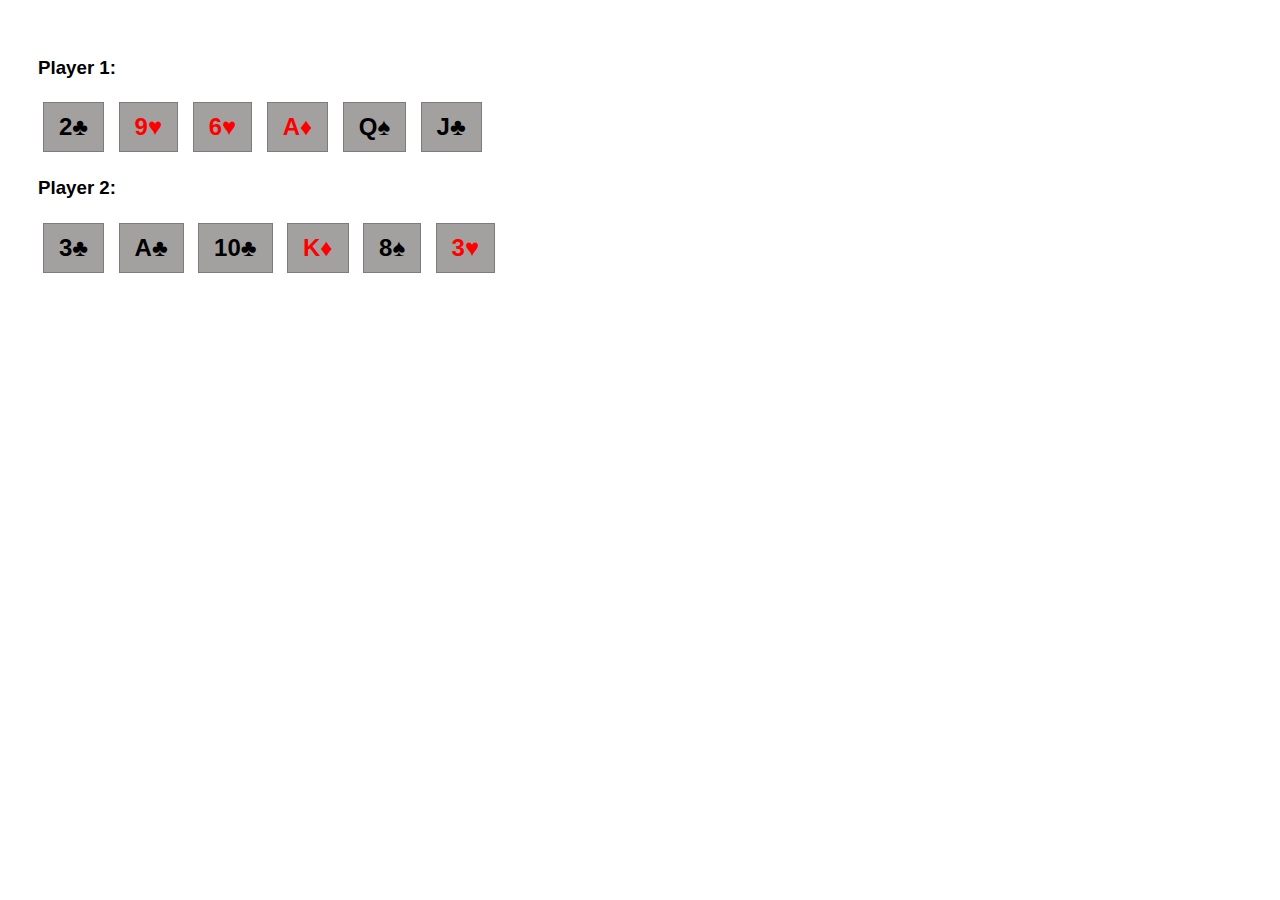
<file: cards.html>
<!DOCTYPE html>
<html lang="en">
<head>
  <meta charset="UTF-8">
  <title>Card Game</title>
  <style>.card {
  display: inline-block;
  background-color: #888787; 
  padding: 10px 15px;
  margin: 5px;
  font-size: 1.5em;
  font-weight: bold;
}


    body {
      font-family: Arial, sans-serif;
      padding: 30px;
    }
    .player {
      margin-bottom: 20px;
    }
    .card {
      display: inline-block;
      border: 1px solid #7d7b7b;
      padding: 10px 15px;
      margin: 5px;
      font-size: 1.5em;
      background-color: rgb(163, 160, 160);
    }
    .red {
      color: red;
    }
    .black {
      color: black;
    }
  </style>
</head>
<body>

  <div class="player">
    <h3>Player 1:</h3>
    <span class="card black">2&clubs;</span>
    <span class="card red">9&hearts;</span>
    <span class="card red">6&hearts;</span>
    <span class="card red">A&diams;</span>
    <span class="card black">Q&spades;</span>
    <span class="card black">J&clubs;</span>
  </div>

  <div class="player">
    <h3>Player 2:</h3>
    <span class="card black">3&clubs;</span>
    <span class="card black">A&clubs;</span>
    <span class="card black">10&clubs;</span>
    <span class="card red">K&diams;</span>
    <span class="card black">8&spades;</span>
    <span class="card red">3&hearts;</span>
  </div>

</body>
</html>
</file>
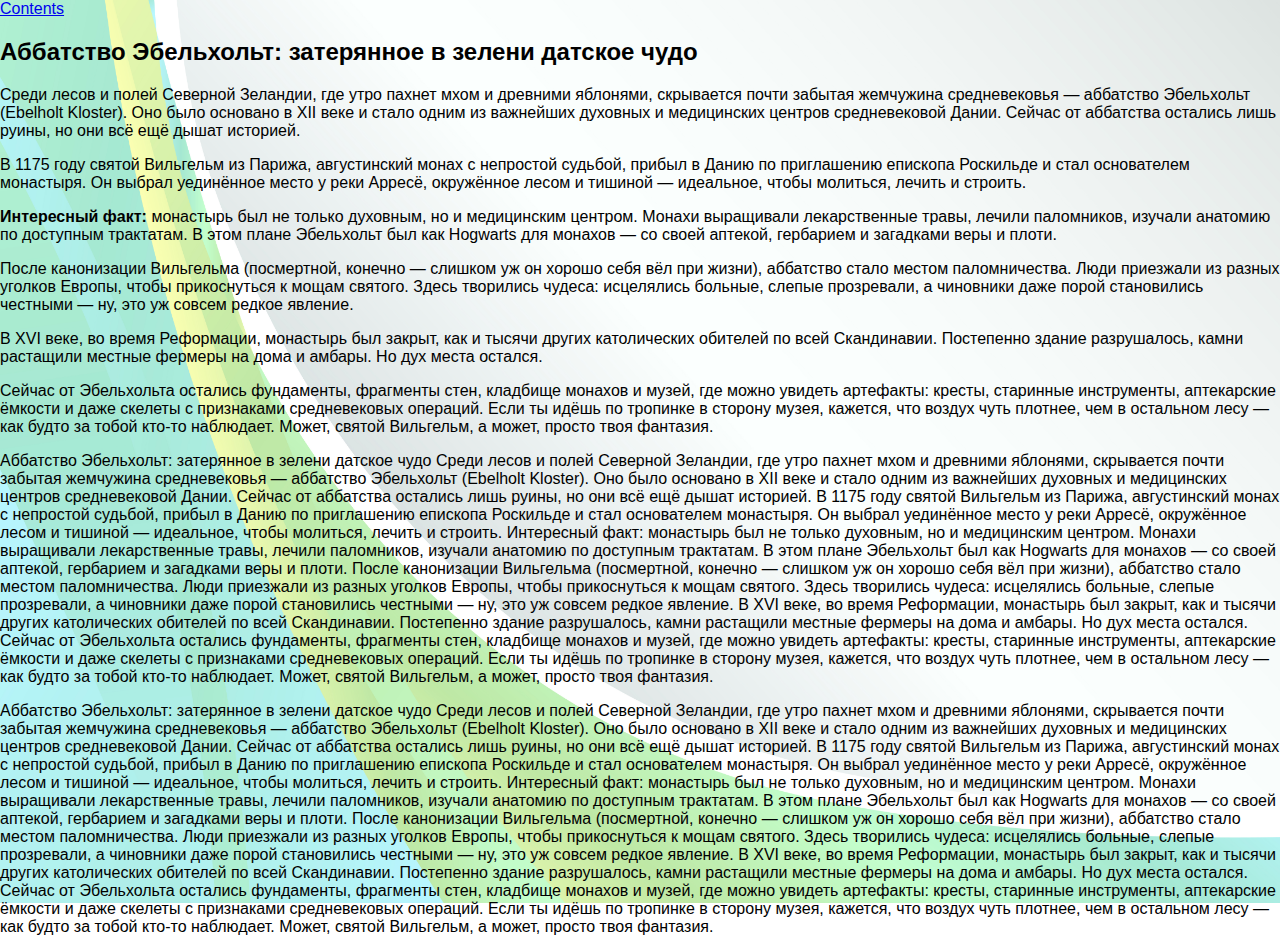
<file: classwork.html>
<!DOCTYPE html>
<html lang="uk">
<head>
  <meta charset="UTF-8" />
  <title>Про аббатство</title>
  <link rel="stylesheet" href="./styles/class.css" />
</head>
<body>


  <nav>
    <a href="#contents" class="nav-link">Contents</a>
  </nav>

  <div class="scroll-box" id="contents">
   
  <section class="article">
  <h2>Аббатство Эбельхольт: затерянное в зелени датское чудо</h2>
  <p>Среди лесов и полей Северной Зеландии, где утро пахнет мхом и древними яблонями, скрывается почти забытая жемчужина средневековья — аббатство Эбельхольт (Ebelholt Kloster). Оно было основано в XII веке и стало одним из важнейших духовных и медицинских центров средневековой Дании. Сейчас от аббатства остались лишь руины, но они всё ещё дышат историей.</p>

  <p>В 1175 году святой Вильгельм из Парижа, августинский монах с непростой судьбой, прибыл в Данию по приглашению епископа Роскильде и стал основателем монастыря. Он выбрал уединённое место у реки Арресё, окружённое лесом и тишиной — идеальное, чтобы молиться, лечить и строить.</p>

  <p><strong>Интересный факт:</strong> монастырь был не только духовным, но и медицинским центром. Монахи выращивали лекарственные травы, лечили паломников, изучали анатомию по доступным трактатам. В этом плане Эбельхольт был как Hogwarts для монахов — со своей аптекой, гербарием и загадками веры и плоти.</p>

  <p>После канонизации Вильгельма (посмертной, конечно — слишком уж он хорошо себя вёл при жизни), аббатство стало местом паломничества. Люди приезжали из разных уголков Европы, чтобы прикоснуться к мощам святого. Здесь творились чудеса: исцелялись больные, слепые прозревали, а чиновники даже порой становились честными — ну, это уж совсем редкое явление.</p>

  <p>В XVI веке, во время Реформации, монастырь был закрыт, как и тысячи других католических обителей по всей Скандинавии. Постепенно здание разрушалось, камни растащили местные фермеры на дома и амбары. Но дух места остался.</p>

  <p>Сейчас от Эбельхольта остались фундаменты, фрагменты стен, кладбище монахов и музей, где можно увидеть артефакты: кресты, старинные инструменты, аптекарские ёмкости и даже скелеты с признаками средневековых операций. Если ты идёшь по тропинке в сторону музея, кажется, что воздух чуть плотнее, чем в остальном лесу — как будто за тобой кто-то наблюдает. Может, святой Вильгельм, а может, просто твоя фантазия.</p>
 <p>Аббатство Эбельхольт: затерянное в зелени датское чудо

Среди лесов и полей Северной Зеландии, где утро пахнет мхом и древними яблонями, скрывается почти забытая жемчужина средневековья — аббатство Эбельхольт (Ebelholt Kloster). Оно было основано в XII веке и стало одним из важнейших духовных и медицинских центров средневековой Дании. Сейчас от аббатства остались лишь руины, но они всё ещё дышат историей.

В 1175 году святой Вильгельм из Парижа, августинский монах с непростой судьбой, прибыл в Данию по приглашению епископа Роскильде и стал основателем монастыря. Он выбрал уединённое место у реки Арресё, окружённое лесом и тишиной — идеальное, чтобы молиться, лечить и строить.

Интересный факт: монастырь был не только духовным, но и медицинским центром. Монахи выращивали лекарственные травы, лечили паломников, изучали анатомию по доступным трактатам. В этом плане Эбельхольт был как Hogwarts для монахов — со своей аптекой, гербарием и загадками веры и плоти.

После канонизации Вильгельма (посмертной, конечно — слишком уж он хорошо себя вёл при жизни), аббатство стало местом паломничества. Люди приезжали из разных уголков Европы, чтобы прикоснуться к мощам святого. Здесь творились чудеса: исцелялись больные, слепые прозревали, а чиновники даже порой становились честными — ну, это уж совсем редкое явление.

В XVI веке, во время Реформации, монастырь был закрыт, как и тысячи других католических обителей по всей Скандинавии. Постепенно здание разрушалось, камни растащили местные фермеры на дома и амбары. Но дух места остался.

Сейчас от Эбельхольта остались фундаменты, фрагменты стен, кладбище монахов и музей, где можно увидеть артефакты: кресты, старинные инструменты, аптекарские ёмкости и даже скелеты с признаками средневековых операций. Если ты идёшь по тропинке в сторону музея, кажется, что воздух чуть плотнее, чем в остальном лесу — как будто за тобой кто-то наблюдает. Может, святой Вильгельм, а может, просто твоя фантазия.</p>
<p>Аббатство Эбельхольт: затерянное в зелени датское чудо

Среди лесов и полей Северной Зеландии, где утро пахнет мхом и древними яблонями, скрывается почти забытая жемчужина средневековья — аббатство Эбельхольт (Ebelholt Kloster). Оно было основано в XII веке и стало одним из важнейших духовных и медицинских центров средневековой Дании. Сейчас от аббатства остались лишь руины, но они всё ещё дышат историей.

В 1175 году святой Вильгельм из Парижа, августинский монах с непростой судьбой, прибыл в Данию по приглашению епископа Роскильде и стал основателем монастыря. Он выбрал уединённое место у реки Арресё, окружённое лесом и тишиной — идеальное, чтобы молиться, лечить и строить.

Интересный факт: монастырь был не только духовным, но и медицинским центром. Монахи выращивали лекарственные травы, лечили паломников, изучали анатомию по доступным трактатам. В этом плане Эбельхольт был как Hogwarts для монахов — со своей аптекой, гербарием и загадками веры и плоти.

После канонизации Вильгельма (посмертной, конечно — слишком уж он хорошо себя вёл при жизни), аббатство стало местом паломничества. Люди приезжали из разных уголков Европы, чтобы прикоснуться к мощам святого. Здесь творились чудеса: исцелялись больные, слепые прозревали, а чиновники даже порой становились честными — ну, это уж совсем редкое явление.

В XVI веке, во время Реформации, монастырь был закрыт, как и тысячи других католических обителей по всей Скандинавии. Постепенно здание разрушалось, камни растащили местные фермеры на дома и амбары. Но дух места остался.

Сейчас от Эбельхольта остались фундаменты, фрагменты стен, кладбище монахов и музей, где можно увидеть артефакты: кресты, старинные инструменты, аптекарские ёмкости и даже скелеты с признаками средневековых операций. Если ты идёшь по тропинке в сторону музея, кажется, что воздух чуть плотнее, чем в остальном лесу — как будто за тобой кто-то наблюдает. Может, святой Вильгельм, а может, просто твоя фантазия.</p>
</section>
  </div>

</body>
</html>
</file>
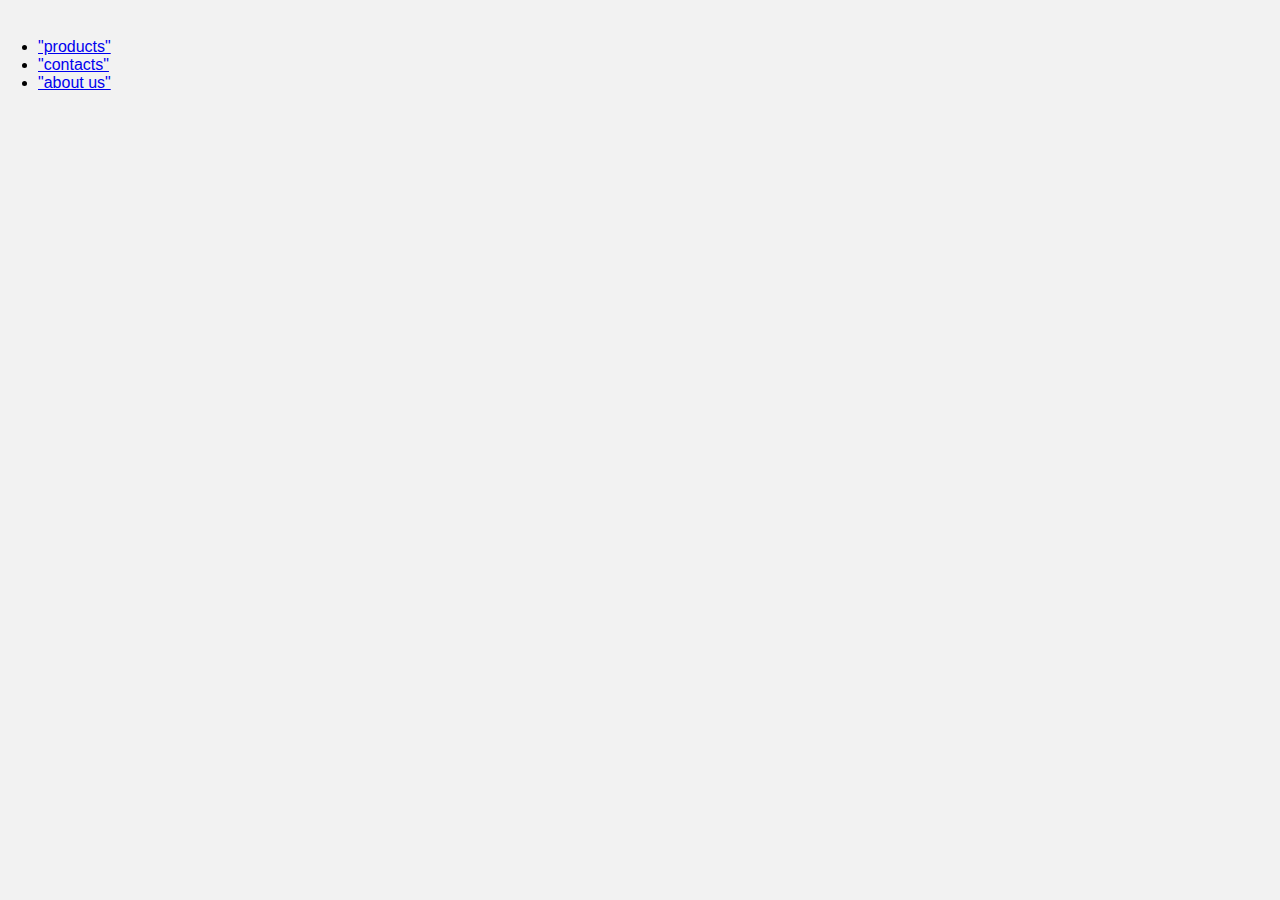
<file: home.html>
<!DOCTYPE html>
<html lang="en">
<head>
    <meta charset="UTF-8">
    <meta name="viewport" content="width=device-width, initial-scale=1.0">
    <title>home</title>
   
</head>
<link rel="stylesheet" href="./styles/main.css">
<body>
    <li><a href=products.html>"products"</a></li>
    <li><a href=contacts.html>"contacts"</a></li>
    <li><a href=aboutus.html>"about us"</a></li>

    
</body>
</html>
</file>
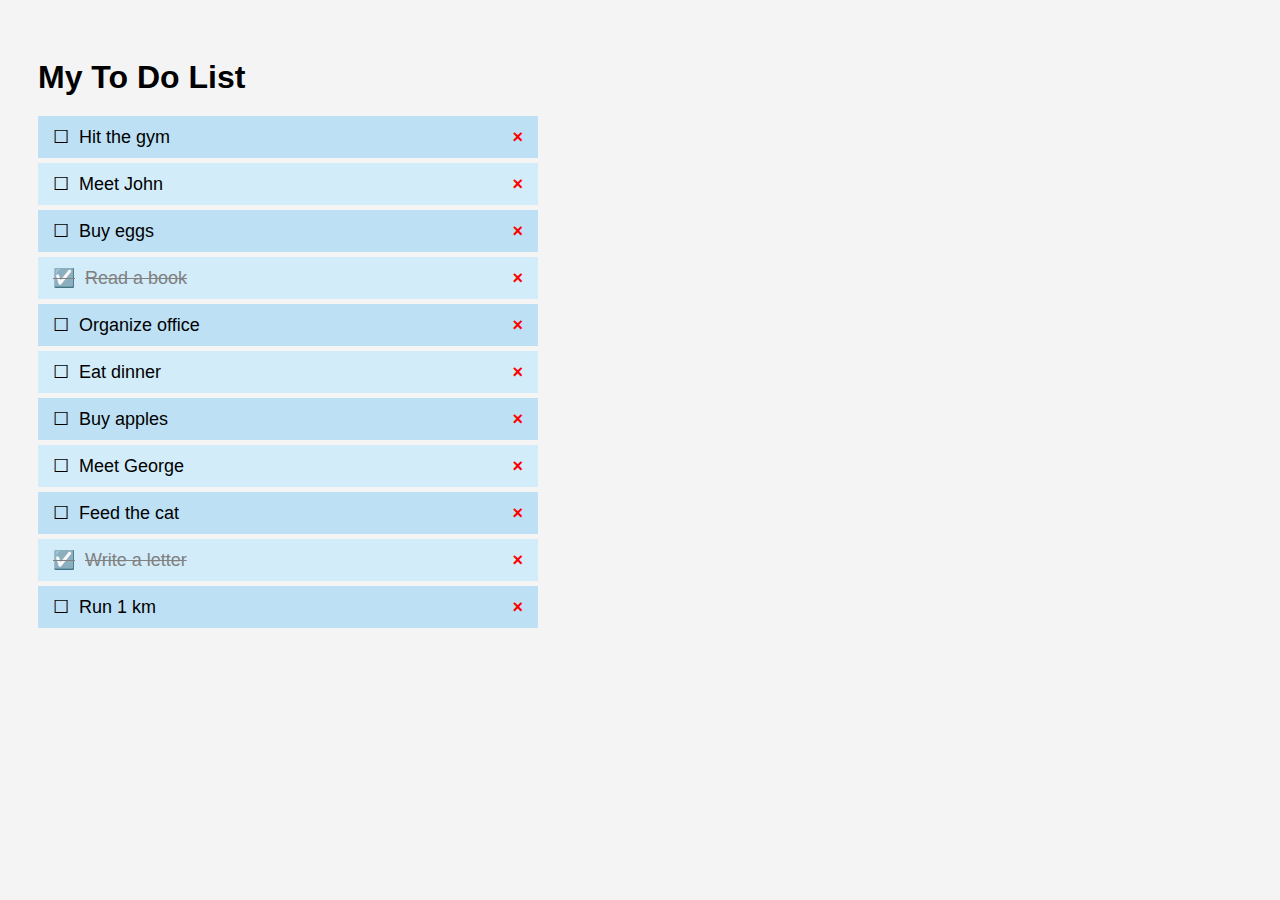
<file: homework.html>
<!-- <!DOCTYPE html>
<html lang="eng">
<head>
  <meta charset="UTF-8" />
  <title>Список фруктів</title>
  <style>
    body {
      font-family: Arial, sans-serif;
      background-color: #f5f5f5;
      padding: 40px;
    }

    .wrapper {
      background-color: #e288a3;
      padding: 30px;
      max-width: 400px;
      margin: 0 auto;
      border-radius: 10px;
    }

    ol {
      list-style-position: inside;
      padding: 0;
      margin: 0;
    }

    li {
      background-color: #c75371;
      margin-bottom: 10px;
      padding: 10px 15px;
      font-weight: bold;
      color: white;
    }

    li span {
      background-color: #a63251;
      padding: 5px 10px;
      margin-left: 10px;
      display: inline-block;
    }
  </style>
</head>
<body>
  <div class="wrapper">
    <ol>
      <li>1. <span>Apple</span></li>
      <li>2. <span>Orange</span></li>
      <li>3. <span>Pineapple</span></li>
      <li>4. <span>Pear</span></li>
      <li>5. <span>Cherry</span></li>
    </ol>
  </div>
</body>
</html> -->


<!DOCTYPE html>
<html lang="en">
<head>
  <meta charset="UTF-8">
  <title>My To Do List</title>
  <style>
    body {
      font-family: Arial, sans-serif;
      background-color: #f4f4f4;
      padding: 30px;
    }

    h1 {
      margin-bottom: 20px;
    }

    ul {
      list-style: none;
      padding: 0;
      margin: 0;
      max-width: 500px;
    }

    li {
      display: flex;
      justify-content: space-between;
      align-items: center;
      padding: 10px 15px;
      margin-bottom: 5px;
      font-size: 18px;
    }

    li:nth-child(odd) {
      background-color: #bde0f5;
    }

    li:nth-child(even) {
      background-color: #d2ecf9;
    }

    .done {
      text-decoration: line-through;
      color: gray;
    }

    .checked::before {
      content: "☑️";
      margin-right: 10px;
    }

    .unchecked::before {
      content: "☐";
      margin-right: 10px;
    }

    .remove {
      color: red;
      font-weight: bold;
      margin-left: 10px;
    }
  </style>
</head>
<body>
  <h1>My To Do List</h1>
  <ul>
    <li><span class="unchecked">Hit the gym</span><span class="remove">×</span></li>
    <li><span class="unchecked">Meet John</span><span class="remove">×</span></li>
    <li><span class="unchecked">Buy eggs</span><span class="remove">×</span></li>
    <li><span class="checked done">Read a book</span><span class="remove">×</span></li>
    <li><span class="unchecked">Organize office</span><span class="remove">×</span></li>
    <li><span class="unchecked">Eat dinner</span><span class="remove">×</span></li>
    <li><span class="unchecked">Buy apples</span><span class="remove">×</span></li>
    <li><span class="unchecked">Meet George</span><span class="remove">×</span></li>
    <li><span class="unchecked">Feed the cat</span><span class="remove">×</span></li>
    <li><span class="checked done">Write a letter</span><span class="remove">×</span></li>
    <li><span class="unchecked">Run 1 km</span><span class="remove">×</span></li>
  </ul>
</body>
</html>
</file>
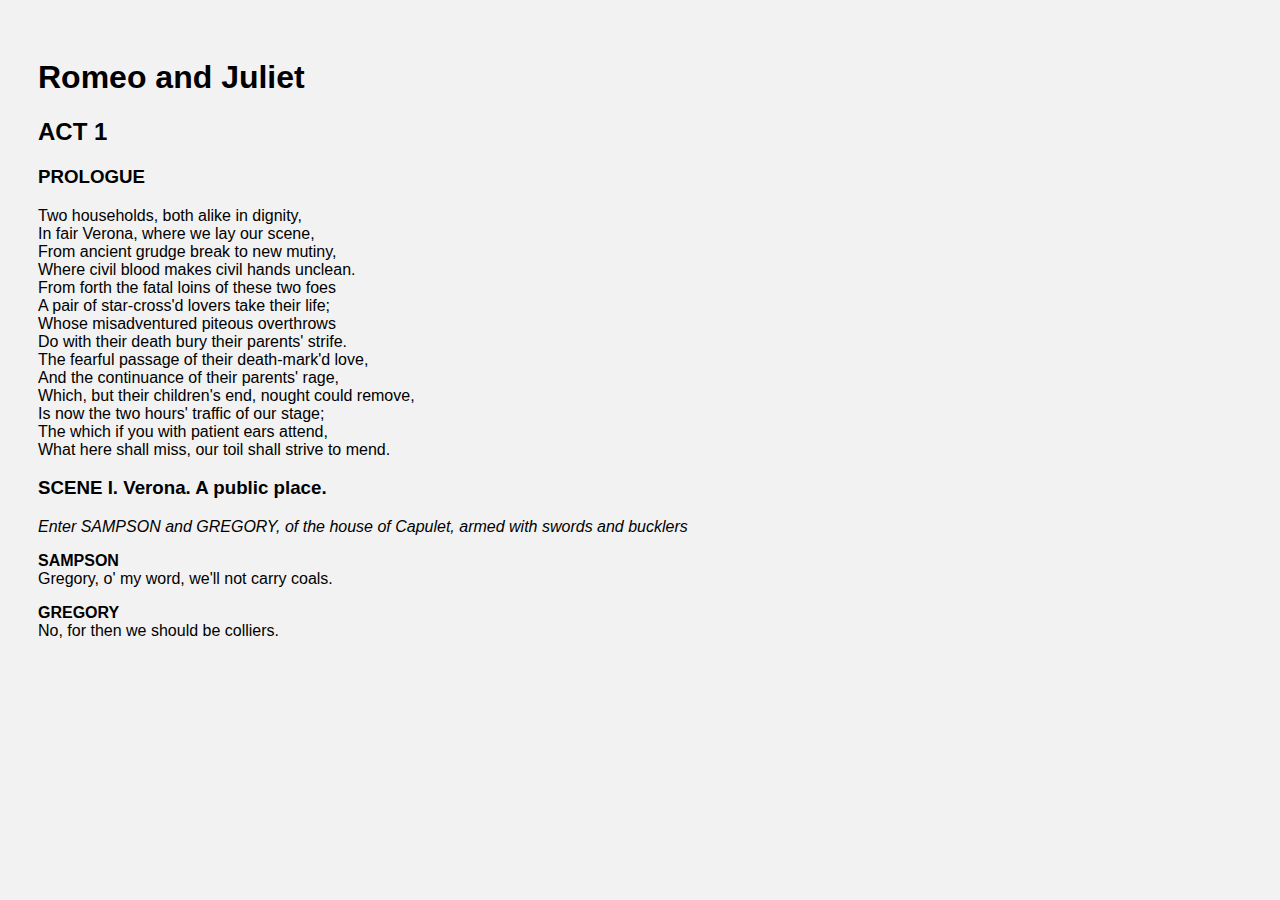
<file: romeo.html>
<!DOCTYPE html>
<html lang="en">
<head>
    <meta charset="UTF-8">
    <title>Romeo and Juliet</title>
    <link rel="stylesheet" href="styles/main.css">
</head>
<body>

    <h1>Romeo and Juliet</h1>

    <h2>ACT 1</h2>
    <h3>PROLOGUE</h3>

    <p>
        Two households, both alike in dignity,<br>
        In fair Verona, where we lay our scene,<br>
        From ancient grudge break to new mutiny,<br>
        Where civil blood makes civil hands unclean.<br>
        From forth the fatal loins of these two foes<br>
        A pair of star-cross'd lovers take their life;<br>
        Whose misadventured piteous overthrows<br>
        Do with their death bury their parents' strife.<br>
        The fearful passage of their death-mark'd love,<br>
        And the continuance of their parents' rage,<br>
        Which, but their children's end, nought could remove,<br>
        Is now the two hours' traffic of our stage;<br>
        The which if you with patient ears attend,<br>
        What here shall miss, our toil shall strive to mend.
    </p>

    <h3>SCENE I. Verona. A public place.</h3>

    <p><em>Enter SAMPSON and GREGORY, of the house of Capulet, armed with swords and bucklers</em></p>

    <p><strong>SAMPSON</strong><br>
    Gregory, o' my word, we'll not carry coals.</p>

    <p><strong>GREGORY</strong><br>
    No, for then we should be colliers.</p>

</body>
</html>
</file>
<file: styles/class.css>
body {
  margin: 0;
  padding: 0;
  min-height: 100vh;
  font-family: Arial, sans-serif;
  background-image: url(../images/backgr.jpg); 
  background-size: cover;
  background-position: center;
  background-repeat: no-repeat;
  background-attachment: fixed;
}


.content {
  background-color: rgba(255, 255, 255, 0.85); 
  max-width: 800px;
  margin: 0 auto;
  padding: 30px;
  border-radius: 10px;
  box-shadow: 0 0 20px rgba(0, 0, 0, 0.2);
  margin-top: 40px;
  margin-bottom: 40px;
}
</file>
<file: styles/main.css>
/* a,p {
    color: rgb(255, 0, 149);
    font-size: 16mpx;
    font-weight: bold;
}
body {
    background-color: coral;
} */

/* 
body {
  background-color: #b12c73;
  font-family: Georgia, serif;
  padding: 30px;
}

h1 {
  text-align: center;
  color: darkblue; */


body {
  font-family: Arial, sans-serif;
  padding: 30px;
  background-color: #f2f2f2;
}

nav {
  margin-bottom: 20px;
}

.nav-link {
  color: darkblue;
  font-weight: bold;
  text-decoration: none;
}

.nav-link:hover {
  text-decoration: underline;
  color: crimson;
}

.scroll-box {
  height: 300px;
  overflow-y: scroll;
  background-image: url("abey.jpg");
  background-size: cover;
  background-position: center;
  color: white;
  padding: 20px;
  border: 2px solid #ccc;
  box-shadow: 0 0 10px rgba(0,0,0,0.2);
}
</file>
